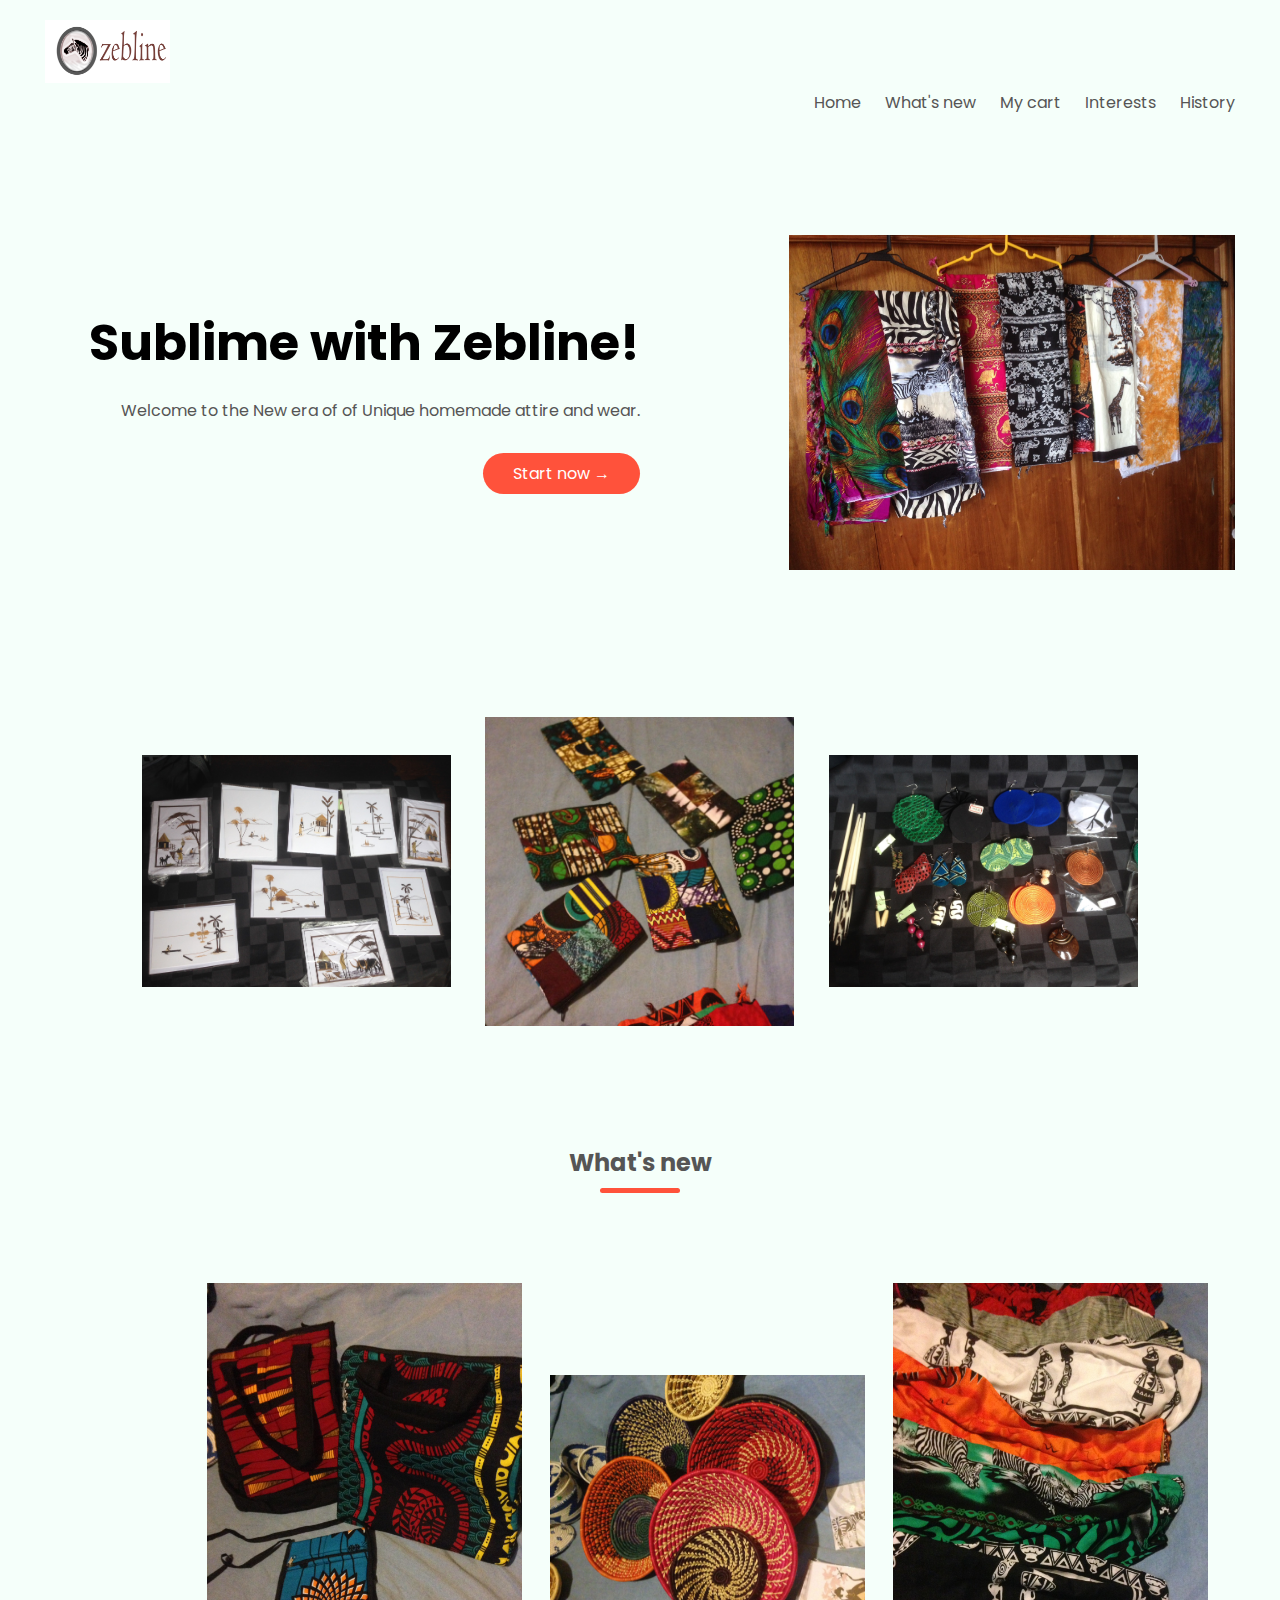
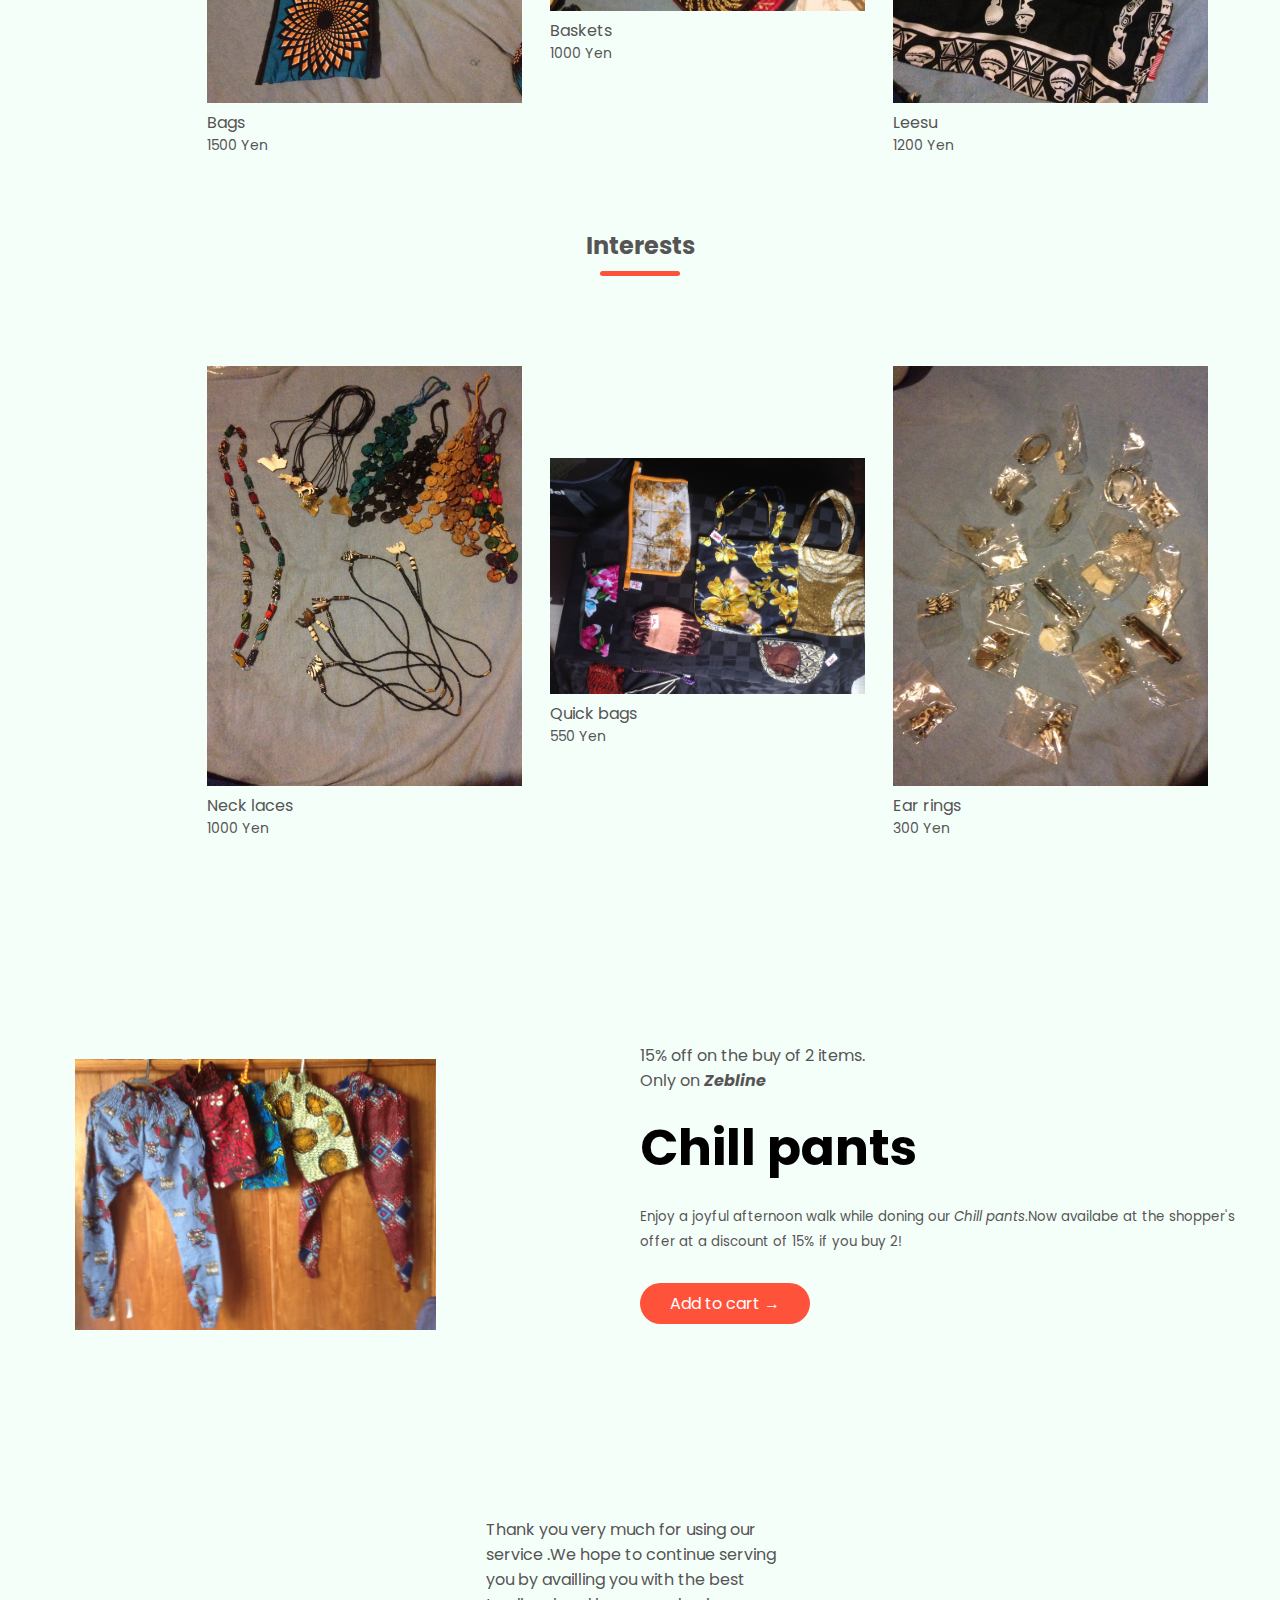
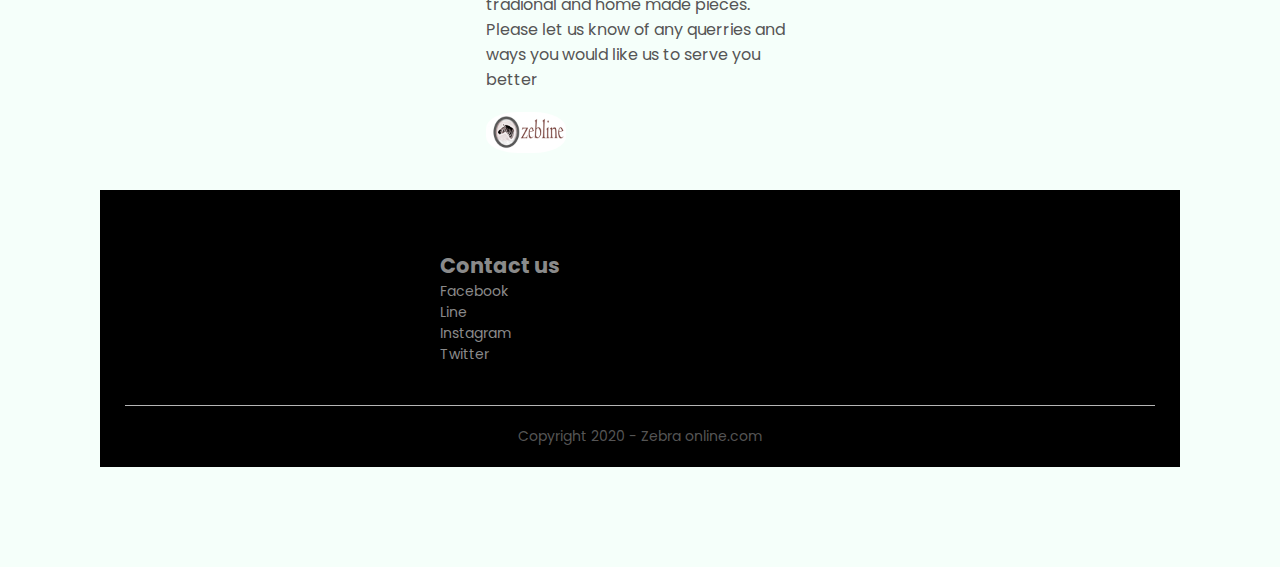
<file: index.html>
<!DOCTYPE html>
<html lang="en">
<head>
    <meta charset="UTF-8">
    <meta name="viewport" content="Width=devie-widtht,initial-scale=1.0">
    <title>Zebline </title>
    <link rel="stylesheet" href="style.css">
    <link href="https://fonts.googleapis.com/css2?family=Poppins:wght@200;300;400;500;600;700&display=swap" rel="stylesheet">
    <link rel="https://stackpath.bootstrapcdn.com/font-awesome/4.7.0/css/font-awesome.min.css">

</head>
    <body>
        
 <div class="header">
         
        <div class="container">
        <div class="navbar">
            <div class="logo">
                <img src="zebras exp1.png" width="125px">
            <nav>
                <ul>
                    <li><a href="">Home</a></li>
                    <li><a href="what's_new.html">What's new</a></li>      
                    <li><a href="myCart.html">My cart</a></li>
                    <li><a href="">Interests</a></li>
                    <li><a href="">History</a></li>        
                </ul>
            
        
            <div class="row">
                <div class="col-2">
                  <h1>Sublime with Zebline!</h1>
                  <p>Welcome to the New era of of Unique homemade attire and wear.</p>
                  <a href="" class="btn">Start now &#8594;</a>
                </div>
                <div class="col-2">
                   <img src="SalesItems/Classic leesu.jpg"> 
                </div>

              </div>
             </nav>
            </div>
           </div>
          </div>
         </div>
         
<!-------------------featured categories--------------->
 <div class="categories">
    <div class="small-container">
        <div class="row">
             <div class="col-3">
                   <img src="SalesItems/Art cards.jpg"></div>
             <div class="col-3">
                   <img src="SalesItems/Hand bags.jpg"></div>
             <div class="col-3">
            <img src="SalesItems/Other ear rings.jpg"></div>
        </div>
     </div>
 </div>

        
<!-------------------featured products --------------->
        <div class="small-container">
             <h2 class="title">What's new</h2>
<div class="row">
                 
        <div class="col-4">
                 <img src="SalesItems/Swag bags.jpg">
                  <h4>Bags</h4>
                    <div class="rating">
                      <i class="fa fa-star"></i>
                      <i class="fa fa-star"></i> 
                      <i class="fa fa-star"></i>
                      <i class="fa fa-star"></i>
                      <i class="fa fa-star-o"></i>
                    </div>
                <p>1500 Yen</p>
        </div>
                 
                 
                 
      <div class="col-4">
                 <img src="SalesItems/Baskets.jpg">
                  <h4>Baskets</h4>
                    <div class="rating">
                      <i class="fa fa-star"></i>
                      <i class="fa fa-star"></i> 
                      <i class="fa fa-star"></i>
                      <i class="fa fa-star"></i>
                      <i class="fa fa-star-o"></i>
                    </div>
                <p>1000 Yen</p>
      </div>
                 
                 
                 
        <div class="col-4">
                 <img src="SalesItems/leesu.jpg">
                  <h4>Leesu</h4>
                    <div class="rating">
                      <i class="fa fa-star"></i>
                      <i class="fa fa-star"></i> 
                      <i class="fa fa-star"></i>
                      <i class="fa fa-star"></i>
                      <i class="fa fa-star-o"></i>
                    </div>
                <p>1200 Yen</p>
        </div>
</div>
            
            <h2 class="title">Interests</h2>
<div class="row">
<!-----------(user's choice   e.g-accessories)------------->
                 
        <div class="col-4">
                 <img src="SalesItems/neck laces.jpg">
                  <h4>Neck laces</h4>
                    <div class="rating">
                      <i class="fa fa-star"></i>
                      <i class="fa fa-star"></i> 
                      <i class="fa fa-star"></i>
                      <i class="fa fa-star"></i>
                      <i class="fa fa-star-o"></i>
                    </div>
                <p>1000 Yen</p>
        </div>
                 
                 
                 
      <div class="col-4">
                 <img src="SalesItems/Cool bags.jpg">
                  <h4>Quick bags</h4>
                    <div class="rating">
                      <i class="fa fa-star"></i>
                      <i class="fa fa-star"></i> 
                      <i class="fa fa-star"></i>
                      <i class="fa fa-star"></i>
                      <i class="fa fa-star-o"></i>
                    </div>
                <p>550 Yen</p>
      </div>
                 
                 
                 
        <div class="col-4">
                 <img src="SalesItems/ear rings.jpg">
                  <h4>Ear rings</h4>
                    <div class="rating">
                      <i class="fa fa-star"></i>
                      <i class="fa fa-star"></i> 
                      <i class="fa fa-star"></i>
                      <i class="fa fa-star"></i>
                      <i class="fa fa-star-o"></i>
                    </div>
                <p>300 Yen</p>
        </div>
    </div>
</div>
        
        
<!----------------------offers---------------------->
<div class="offer">
   <div class="small container">
        <div class="row">
            <div class="col-2">
                  <img src="SalesItems/Pants.jpg" class="offer-img">
                </div>
            <div class="col-2">
                  <p>15% off on the buy of 2 items.<br>Only on <b><i>Zebline</i></b></p>
                  <h1>Chill pants</h1>
                <small>Enjoy a joyful afternoon walk while doning our <i>Chill pants</i>.Now availabe at the shopper's offer at a discount of 15% if you buy 2!</small> <br>
            <a href="" class="btn">Add to cart &#8594;</a>
       </div>
    </div>        
   </div>
</div>
        
        
<!----------------request--------------->
<div class="request">
  <div class="small-container">
    <div class="row">
      <div class="col-3">
          <i class="fa fa-quote-left"></i>
          <p>Thank you very much for using our service .We hope to continue serving you by availling you with the best tradional and home made pieces.<br>
          Please let us know of any querries and ways you would like us to serve you better</p>
          <div class="rating">
                      <i class="fa fa-star"></i>
                      <i class="fa fa-star"></i> 
                      <i class="fa fa-star"></i>
                      <i class="fa fa-star"></i>
                      <i class="fa fa-star-o"></i>
              
              <div><img src="zebras%20exp1.png"</div>
            
        </div>
      </div>     
    </div>
 </div>
</div>
    
  <!------------------footer---------------->
    
    <div class="footer">
       <div class="container">
        <div class="row">
            <div class="footer-col-4">
               <h2>Contact us</h2>
                <ul>
                  <li>Facebook</li>
                  <li>Line</li>
                  <li>Instagram</li>
                  <li>Twitter</li>
                </ul>
            </div>
        </div>
           <hr>
           <p class="copyright">Copyright 2020 - Zebra online.com</p>
       </div>
      </div>
    </body>
</html>
</file>
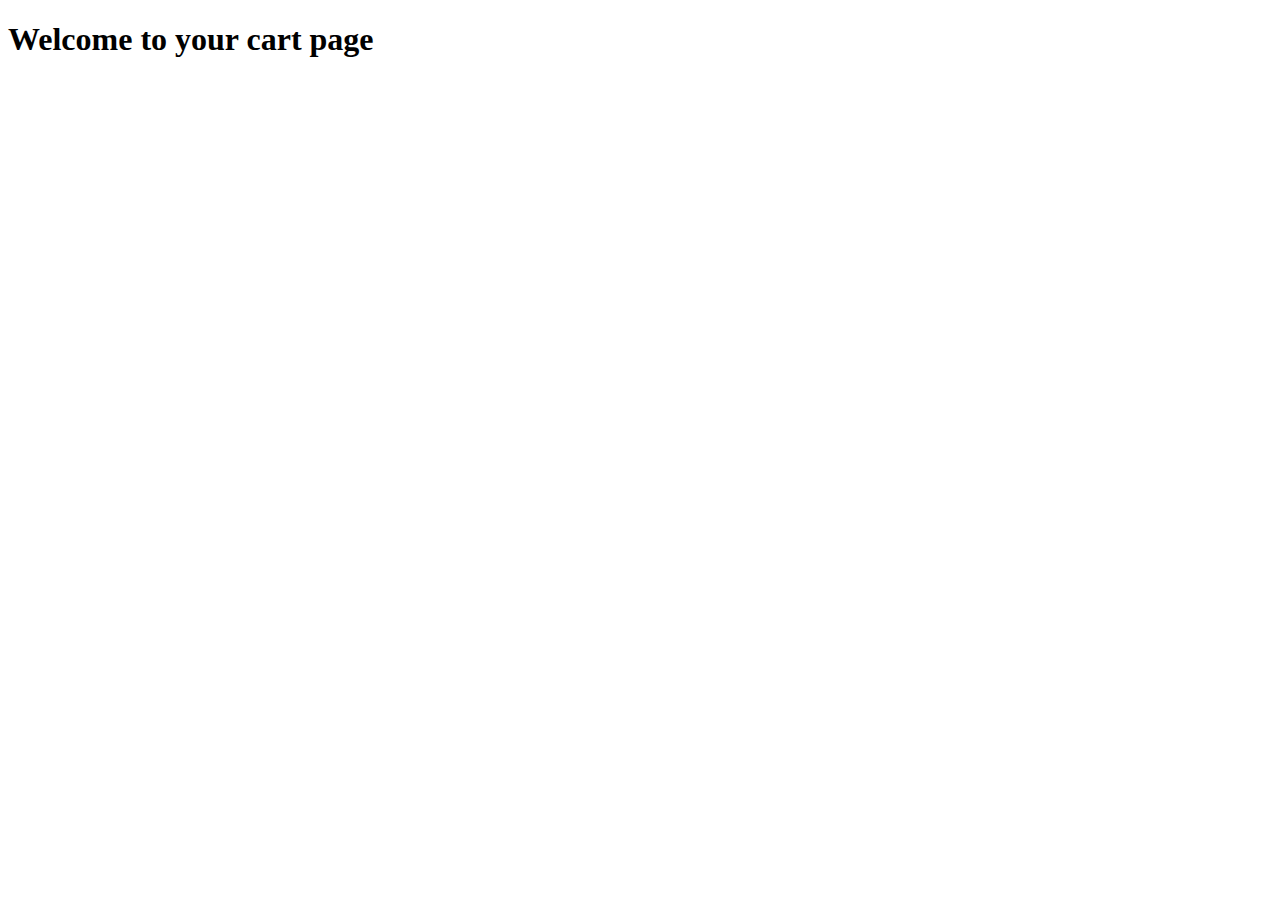
<file: myCart.html>
<!DOCTYPE html>
<html lang="en">
<head>
    <meta charset="UTF-8">
    <meta name="viewport" content="width=device-width, initial-scale=1.0">
    <title>My Cart Page</title>
</head>
<body>
  <h1>Welcome to your cart page</h1>  
  
</body>
</html>
</file>
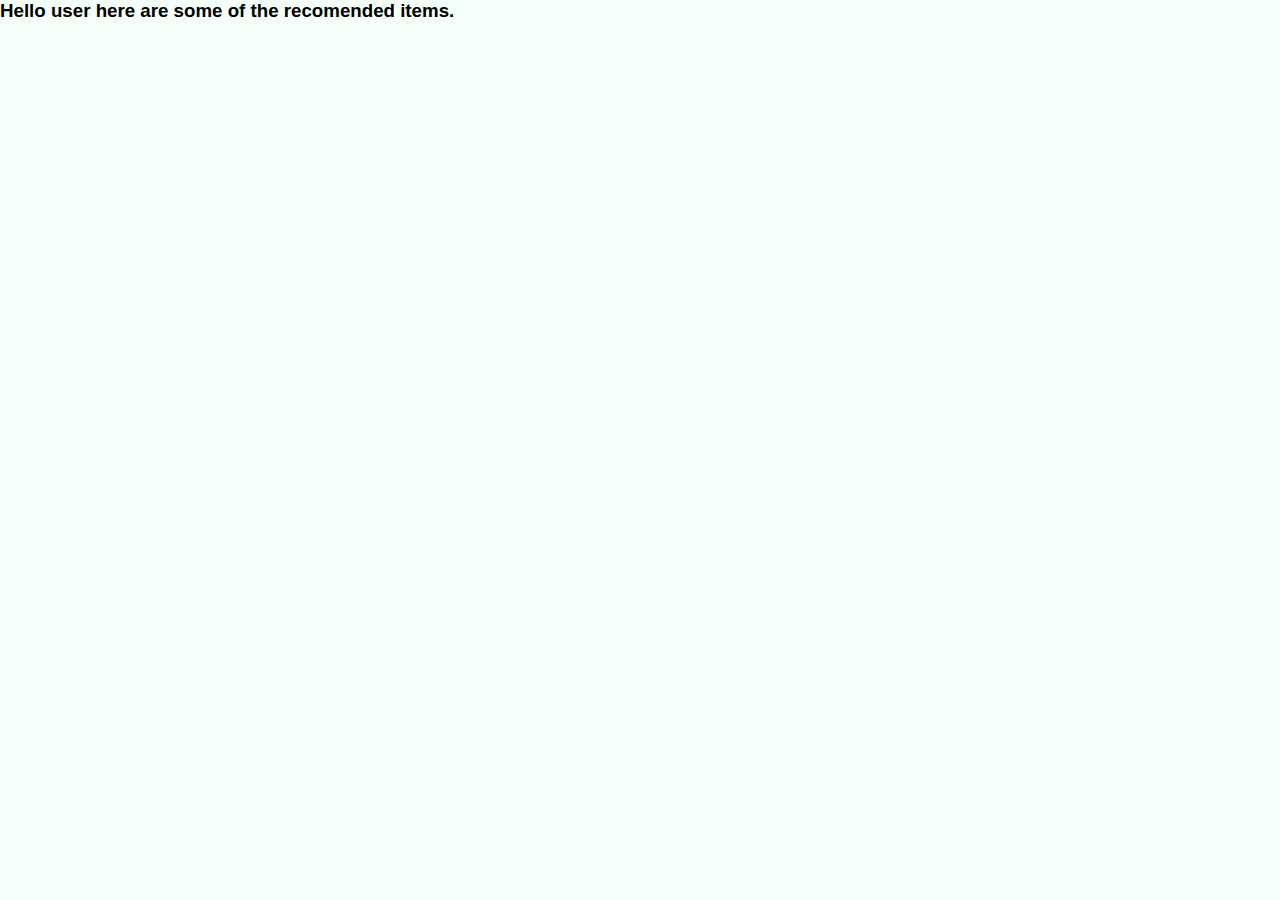
<file: what's_new.html>
<!DOCTYPE html>
<html lang="en">
<head>
    <meta charset="UTF-8">
    <meta name="viewport" content="Width=devie-widtht,initial-scale=1.0">
    <title>Zebline </title>
    <link rel="stylesheet" href="style.css">
    
</head>
    <body>
 <h3>Hello user here are some of the recomended items.</h3>       
 
    </body>
</html>
</file>
<file: style.css>
*{
    margin: 0;
    padding: 0;
    box-sizing: border-box;
}

body{
    font-family: 'Poppins', sans-serif;
    background-color: mintcream;
    padding: inherit;
}

.navbar{
    display: flex;
    align-items: center;
    padding: 20px;
}
nav{
    flex: 1;
    text-align: right;
}
nav ul{
    display: inline-block;
    list-style-type: none;
}
nav ul li{
    display: inline-block;
    margin-left: 20px;
}
a{
    text-decoration: none;
    color: #555;
}
p{
    color: #555;
}
.container{
    max-width: 1300px;
    margin: auto;
    padding-left: 25px;
    padding-right: 25px;
}
.row{
    display: flex;
    align-items: center;
    flex-wrap: wrap;
    justify-content: space-around;
}
.col-2{
    flex-basis: 50%;
    min-width: 300px;
}
.col-2 img{
    width: 75%;
    padding: 50px 0;
}
.col-2 h1{
    font-size: 50px;
    line-height: 60px;
    margin: 25px 0;
}
.btn{
    display: inline-block;
    background: #ff523b;
    color: #fff;
    padding: 8px 30px;
    margin: 30px 0;
    border-radius: 30px;
    transition: 0.5s;
}

.btn:hover{
    background: darkgray;
}

.header{
    background: radial-gradient(#fff,#ff6d6);
}
.header .row{
    margin-top: 70px;   
}
.categories{
    margin: 70px 0;
}
.col-3{
    flex-basis: 30%;
    min-width: 250px;
    margin-bottom: 30px;
}
.col-3 img{
width: 100%;
}
.small-container{
    max-width: 1080px;
    margin: auto;
    padding-left: 25px;
    padding-right: 25px;
}
.col-4{
    flex-basis: 25px;
    padding: 10px;
    min-width: 200px;
    margin-bottom: 50px;
    transition: transform 0.5s;
}
.col-4 img{
    width: 175%;
}
.title{
    text-align: center;
    margin: 0 auto 80px;
    position: relative;
    line-height: 60px;
    color: #555;
}
.title::after{
    content: '';
    background: #ff523b;
    width: 80px;
    height: 5px;
    border-radius: 5px;
    position: absolute;
    bottom: 0;
    left: 50%;
    transform: translateX(-50%);
}

h4{
    color: #555;
    font-weight: normal;
}
.col-4 P{
    font-size: 14px;
}
.rating .fa{
    color: #ff523b;
}

.col-4:hover{
    transform: translateY(-5px);
}

/*------offer-------*/

.offer{
   background: radial-gradient(#fff,#ff6d6);
    margin-top: 80px;
    padding: 30px 0;
}
.col-2 .offer-img{
    padding: 50px;
}
small{
    color: #555;
}

/*---------------------request------------------*/
.request{
    padding: 100px;
}
.request col-3{
    text-align: center;
    padding: 40px 20px;
    box-shadow: 0 0 20px 0px rgba(0,0,0,0.1);
    cursor: pointer;
    background-color: aquamarine;
}
.request .col-3 img{
    width: 80px;
    margin-top: 20px;
    border-radius: 40%;
}

.request .col-3:hover{
    transform: translateY(-10px);
}
.fa.fa-quote-left{
    font-size: 34px;
    color: #ff523b;
}

/*-----------------footer-----------------*/
    
.footer{
    background: #000;
    color: #8a8a8a;
    font-size: 14px;
    padding: 60px 0 20px
}
.footer p{
    color: 8a8a8a;
}
.footer h3{
    color: #fff;
    margin-bottom: 20px;
}
.footer-col-4{
    flex-basis: 12%;
    text-align: left;
    min-width: 400px;
    margin-bottom: 20px;
}
ul{
    list-style-type: none;
}
.footer hr{
    border: none;
    background: #b5b5b5;
    height: 1px;
    margin: 20px 0;
}
.copyright{
    text-align: center;
}
</file>
